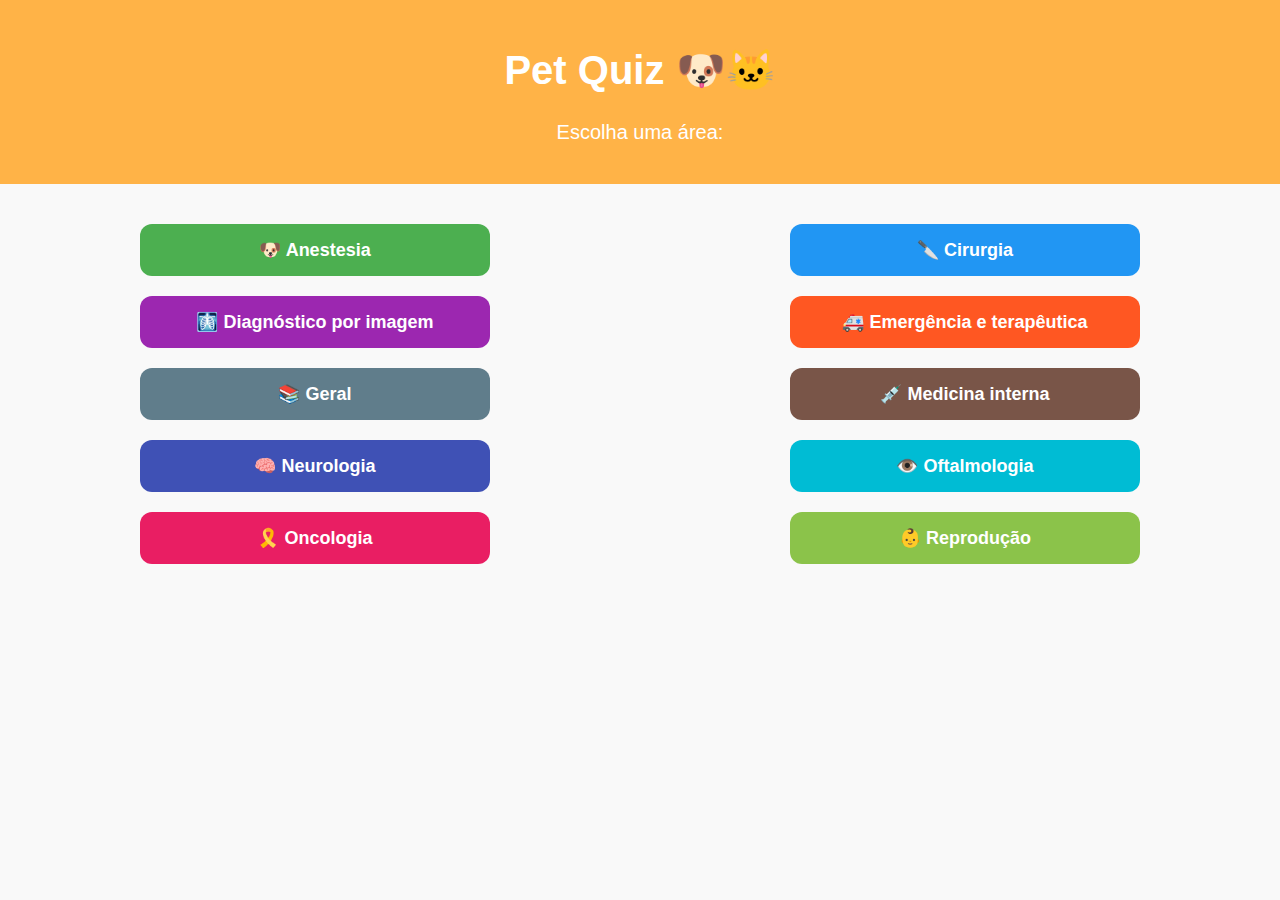
<file: index.html>
<!DOCTYPE html>
<html lang="pt-BR">
<head>
<meta charset="UTF-8">
<meta name="viewport" content="width=device-width, initial-scale=1.0">
<title>Pet Quiz</title>
<link rel="stylesheet" href="Menu.css">
</head>
<body>
  <header>
    <h1>Pet Quiz 🐶🐱</h1>
    <p>Escolha uma área:</p>
  </header>

  <main class="menu">
    <a href="anestesia/index.html" class="btn anesthesia">🐶 Anestesia</a>
    <a href="surgery.html" class="btn surgery">🔪 Cirurgia</a>
    <a href="diagnostic.html" class="btn diagnostic">🩻 Diagnóstico por imagem</a>
    <a href="emergency.html" class="btn emergency">🚑 Emergência e terapêutica</a>
    <a href="general.html" class="btn general">📚 Geral</a>
    <a href="internal.html" class="btn internal">💉 Medicina interna</a>
    <a href="neurology.html" class="btn neurology">🧠 Neurologia</a>
    <a href="ophthalmology.html" class="btn ophthalmology">👁️ Oftalmologia</a>
    <a href="oncology.html" class="btn oncology">🎗️ Oncologia</a>
    <a href="reproduction.html" class="btn reproduction">👶 Reprodução</a>
  </main>
</body>

</html>
</file>
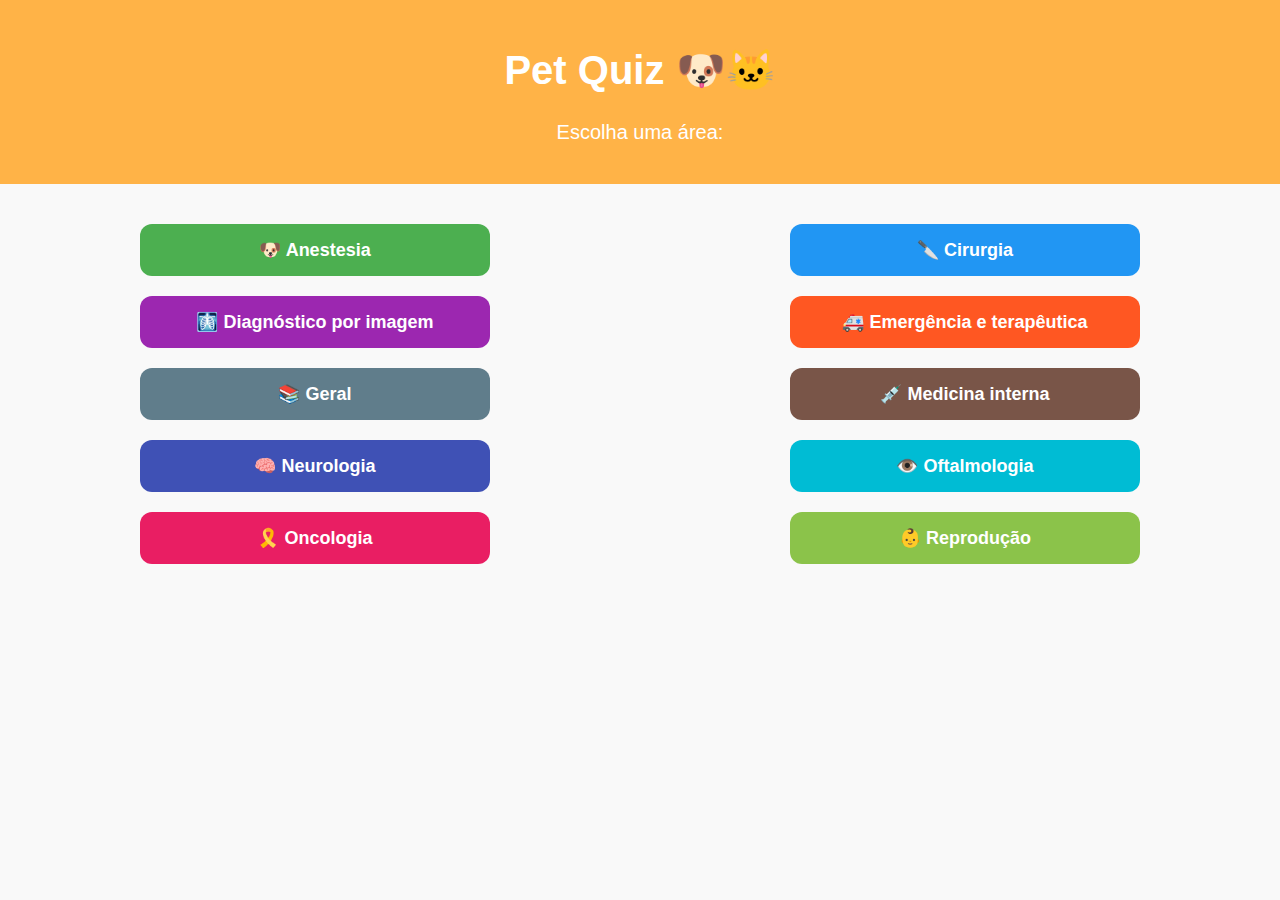
<file: Menu.html>
<!DOCTYPE html>
<html lang="pt-BR">
<head>
<meta charset="UTF-8">
<meta name="viewport" content="width=device-width, initial-scale=1.0">
<title>Pet Quiz</title>
<link rel="stylesheet" href="Menu.css">
</head>
<body>
  <header>
    <h1>Pet Quiz 🐶🐱</h1>
    <p>Escolha uma área:</p>
  </header>

  <main class="menu">
    <a href="anesthesia.html" class="btn anesthesia">🐶 Anestesia</a>
    <a href="surgery.html" class="btn surgery">🔪 Cirurgia</a>
    <a href="diagnostic.html" class="btn diagnostic">🩻 Diagnóstico por imagem</a>
    <a href="emergency.html" class="btn emergency">🚑 Emergência e terapêutica</a>
    <a href="general.html" class="btn general">📚 Geral</a>
    <a href="internal.html" class="btn internal">💉 Medicina interna</a>
    <a href="neurology.html" class="btn neurology">🧠 Neurologia</a>
    <a href="ophthalmology.html" class="btn ophthalmology">👁️ Oftalmologia</a>
    <a href="oncology.html" class="btn oncology">🎗️ Oncologia</a>
    <a href="reproduction.html" class="btn reproduction">👶 Reprodução</a>
  </main>
</body>

</html>
</file>
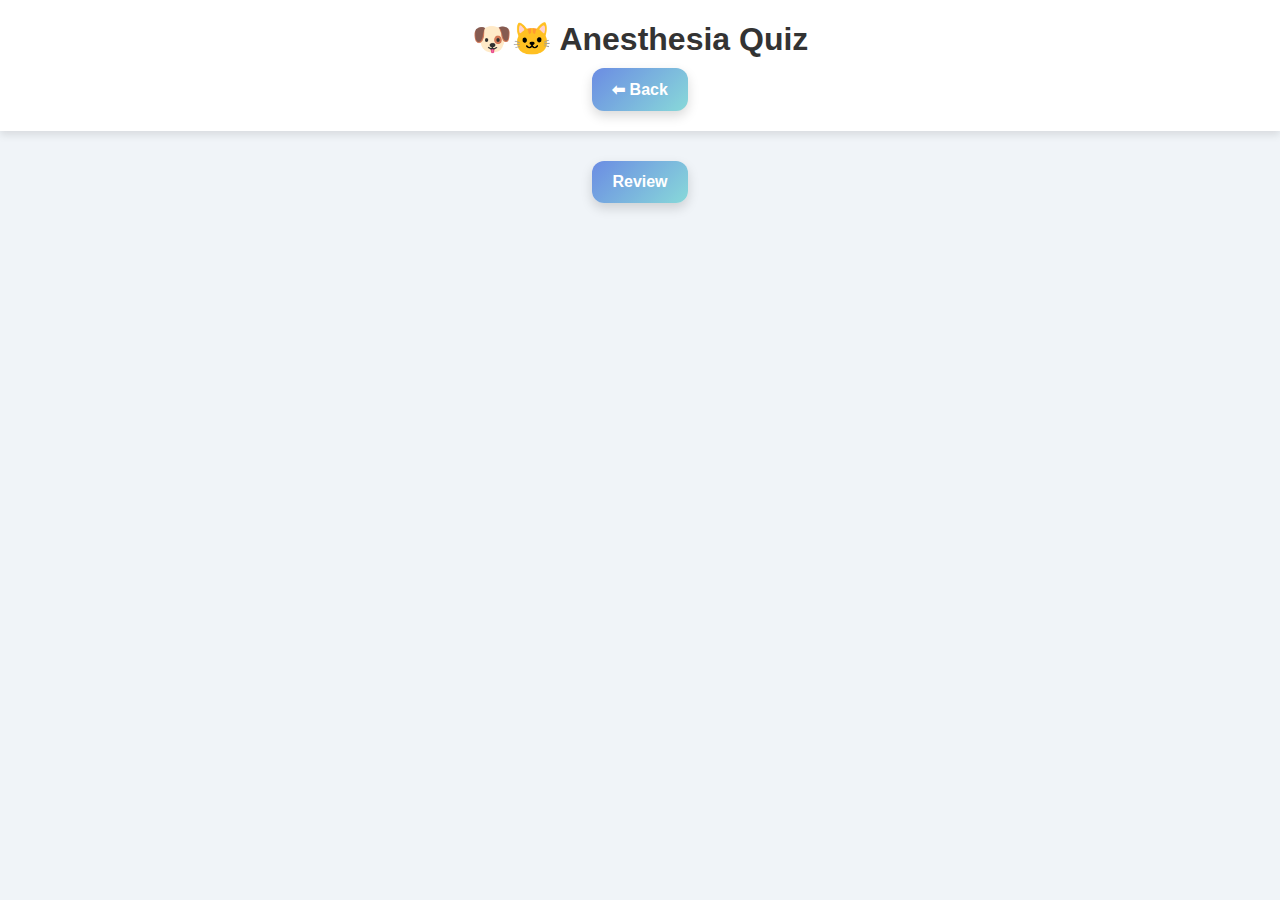
<file: anestesia/q1.html>
<!DOCTYPE html>
<html lang="en">
<head>
<meta charset="UTF-8">
<meta name="viewport" content="width=device-width, initial-scale=1.0">
<title>🐶🐱 Anesthesia Quiz</title>
<link rel="stylesheet" href="quest.css">
</head>
<body>
  <header>
    <h1>🐶🐱 Anesthesia Quiz</h1>
    <button onclick="goBack()" class="btn back">⬅ Back</button>
  </header>

  <main id="quiz-container">
    <!-- Questions will be inserted dynamically by script.js -->
  </main>

  <button id="review-btn" class="btn" disabled>Review</button>

  <script src="script.js"></script>
  <script>
    const QUESTIONS = [
      {
        question: "What is the most common anesthetic used in cats?",
        choices: ["Isoflurane", "Propofol", "Ketamine", "Sevoflurane"],
        correct: 2,
        explanation: "Ketamine is commonly used in cats for induction of anesthesia."
      },
      {
        question: "Which vital sign must be monitored continuously during anesthesia?",
        choices: ["Heart rate", "Fur color", "Tail movement", "Sleepiness"],
        correct: 0,
        explanation: "Heart rate is a critical vital sign to monitor during anesthesia."
      },
      {
        question: "Which drug is commonly used for analgesia in dogs post-surgery?",
        choices: ["Aspirin", "Morphine", "Ibuprofen", "Paracetamol"],
        correct: 1,
        explanation: "Morphine is widely used for post-operative pain relief in dogs."
      }
    ];
  </script>
</body>
</html>
</file>
<file: Menu.css>
body {
  font-family: Arial, sans-serif;
  background: #f9f9f9;
  margin: 0;
  padding: 0;
  text-align: center;
}

header {
  background: #ffb347;
  padding: 20px;
  color: white;
  font-size: 20px;
}

/* Container dos botões em 2 colunas */
.menu {
  display: grid;
  grid-template-columns: repeat(2, 1fr); /* 2 colunas */
  gap: 20px;
  justify-items: center;
  margin-top: 40px;
}

/* Estilo base dos botões */
.btn {
  display: flex;
  align-items: center;
  justify-content: center;
  gap: 10px;
  padding: 15px 25px;
  font-size: 18px;
  font-weight: bold;
  color: #fff;
  border: none;
  border-radius: 12px;
  cursor: pointer;
  text-decoration: none;
  transition: all 0.3s ease;
  width: 100%;
  max-width: 300px;
}

/* Efeito hover */
.btn:hover {
  transform: scale(1.05);
  box-shadow: 0 8px 16px rgba(0,0,0,0.25);
}

/* Cores diferentes por área */
.btn.anesthesia { background-color: #4CAF50; }      /* verde */
.btn.surgery { background-color: #2196F3; }        /* azul */
.btn.diagnostic { background-color: #9C27B0; }     /* roxo */
.btn.emergency { background-color: #FF5722; }      /* laranja */
.btn.general { background-color: #607D8B; }        /* cinza */
.btn.internal { background-color: #795548; }       /* marrom */
.btn.neurology { background-color: #3F51B5; }      /* azul escuro */
.btn.ophthalmology { background-color: #00BCD4; }  /* ciano */
.btn.oncology { background-color: #E91E63; }       /* rosa */
.btn.reproduction { background-color: #8BC34A; }   /* verde claro */
</file>
<file: anestesia/quest.css>
body {
  font-family: 'Arial', sans-serif;
  margin: 0;
  padding: 0;
  background: #f0f4f8;
  color: #333;
  text-align: center;
}

header {
  padding: 20px;
  background: #fff;
  box-shadow: 0 4px 8px rgba(0,0,0,0.1);
  position: sticky;
  top: 0;
  z-index: 10;
}

h1 {
  margin: 0 0 10px 0;
  font-size: 2em;
}

/* --- Botões gerais --- */
.btn {
  display: inline-flex;
  align-items: center;
  justify-content: center;
  gap: 8px;
  padding: 12px 20px;
  font-size: 16px;
  font-weight: bold;
  color: #fff;
  text-decoration: none;
  border-radius: 12px;
  cursor: pointer;
  transition: all 0.3s ease;
  box-shadow: 0 5px 12px rgba(0,0,0,0.15);
  background: linear-gradient(135deg, #6b8ce3, #88d9d9);
  border: none;
}

.btn:hover {
  transform: translateY(-3px) scale(1.03);
  box-shadow: 0 10px 20px rgba(0,0,0,0.25);
}

/* --- Botão de voltar --- */
.btn.back {
  background-color: #f44336;
}

.btn.back:hover {
  background-color: #d32f2f;
}

/* --- Container do quiz --- */
#quiz-container {
  max-width: 800px;
  margin: 30px auto;
  padding: 0 15px;
  text-align: left;
}

/* --- Cada pergunta --- */
.question-card {
  background: #fff;
  padding: 20px;
  border-radius: 15px;
  box-shadow: 0 5px 15px rgba(0,0,0,0.1);
  margin-bottom: 20px;
}

.question-card p {
  font-weight: bold;
  font-size: 1.1em;
}

.options label {
  display: block;
  margin: 8px 0;
  cursor: pointer;
}

.options input[type="radio"] {
  margin-right: 8px;
}

.explanation {
  margin-top: 10px;
  font-style: italic;
  color: #555;
}

/* --- Botão Review --- */
#review-btn {
  margin: 20px auto;
  display: block;
}

/* --- Responsivo --- */
@media (max-width: 500px) {
  .question-card {
    padding: 15px;
  }
  .btn {
    font-size: 14px;
    padding: 10px 16px;
  }
}
</file>
